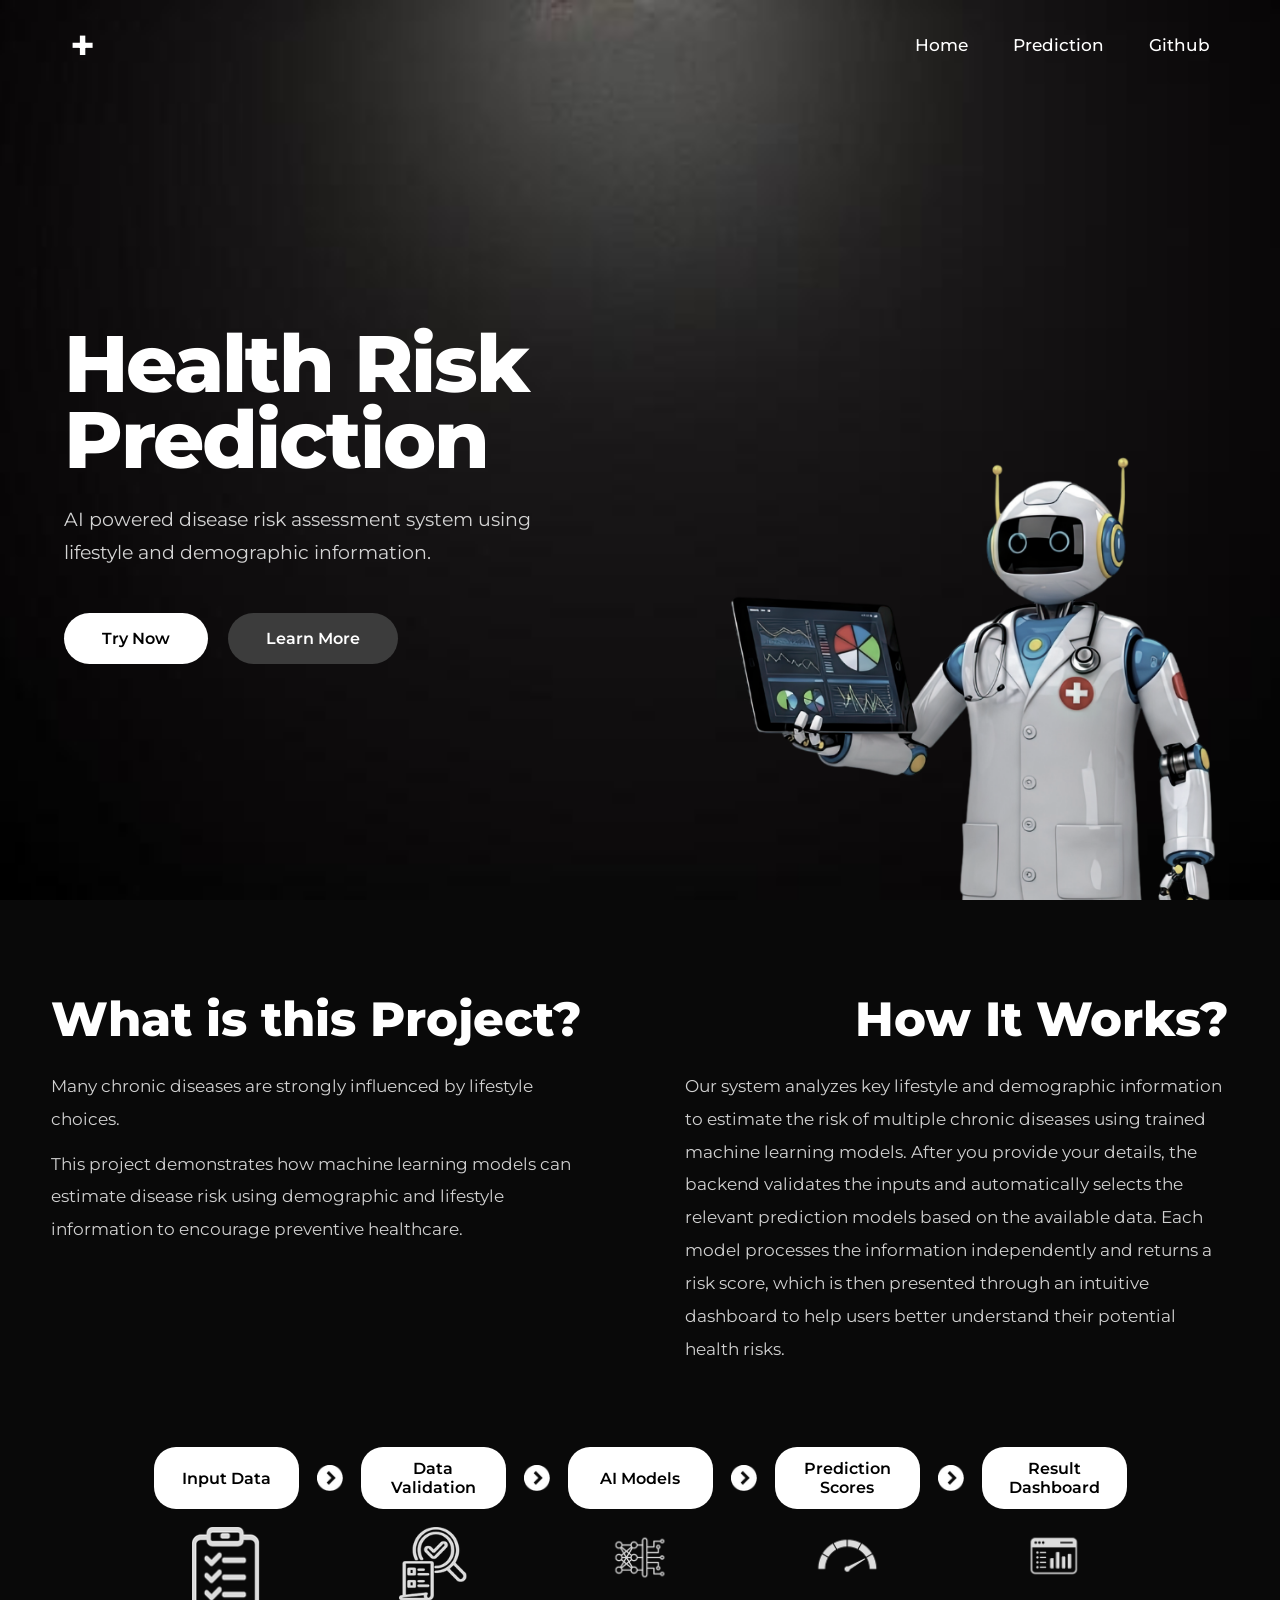
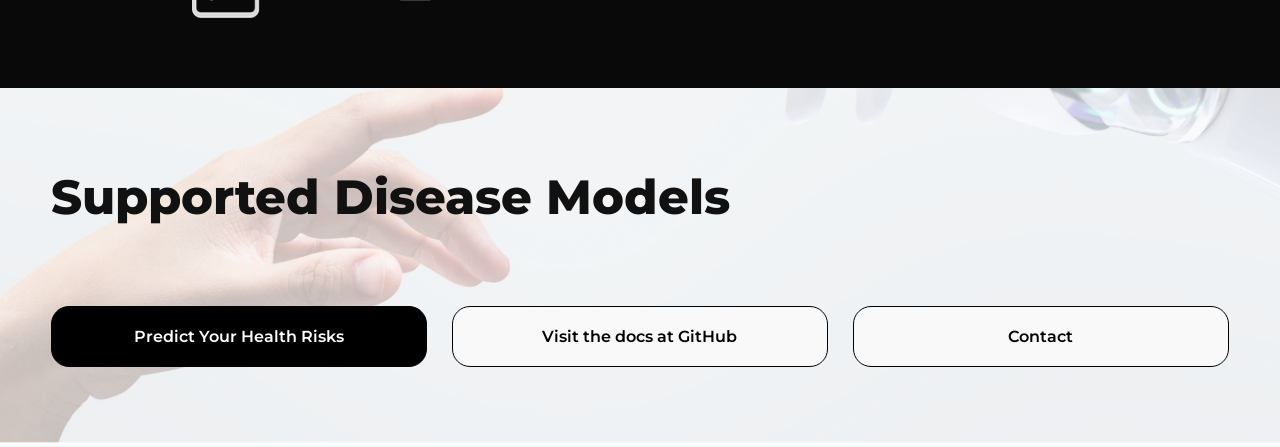
<file: frontend/index.html>
<!DOCTYPE html>
<html lang="en">
<head>
    <meta charset="UTF-8">
    <meta name="viewport" content="width=device-width, initial-scale=1.0">
    <title>Health Risk Prediction</title>

    <link rel="stylesheet" href="homepage/style.css">

    <!-- Google Font -->
    <link href="https://fonts.googleapis.com/css2?family=Poppins:wght@300;400;500;600;700;800&display=swap" rel="stylesheet">
    <link rel="preconnect" href="https://fonts.googleapis.com">
    <link rel="preconnect" href="https://fonts.gstatic.com" crossorigin>

    <link href="https://fonts.googleapis.com/css2?family=Alegreya+Sans:wght@400;500;700;800&family=Montserrat:wght@300;400;500;600;700&display=swap" rel="stylesheet">

</head>
<body>

<section class="hero">

    <!--  NAVBAR  -->

    <nav class="navbar">

        <div class="logo">
            +
        </div>

        <ul class="nav-links">
            <li><a href="#">Home</a></li>
            <li><a href="prediction_page/index.html">Prediction</a></li>
            <li><a href="https://github.com/ayaan0604/health-risk-prediction/" target="_blank">Github</a></li>
        </ul>

    </nav>

    <!-- HERO  -->

    <div class="hero-container">

        <div class="hero-content">

            <h1>Health Risk Prediction</h1>

            <p>
                AI powered disease risk assessment system
                using lifestyle and demographic information.
            </p>

            <div class="hero-buttons">

                <a href="prediction_page/index.html" class="btn btn-primary">
                    Try Now
                </a>

                <a href="javascript:void(0)" class="btn btn-secondary" onclick="scrollToAbout()">
                    Learn More
                </a>

            </div>

        </div>

    </div>

    <!-- Robot -->

    <img src="homepage/assets/robot.png" alt="Robot" class="hero-robot">

</section>

<!--  ABOUT SECTION  -->

<section class="about-section" id = "about">

    <div class="about-container">

        <!-- Top -->

        <div class="about-top">

            <div class="project-info">

                <h2>What is this Project?</h2>

                <p>
                    Many chronic diseases are strongly influenced by lifestyle choices.
                </p>

                <p>
                    This project demonstrates how machine learning models can estimate disease
                    risk using demographic and lifestyle information to encourage preventive
                    healthcare.
                </p>

            </div>

            <div class="works-info">

                <h2>How It Works?</h2>

                <p>
                    Our system analyzes key lifestyle and demographic information to estimate
                    the risk of multiple chronic diseases using trained machine learning
                    models. After you provide your details, the backend validates the inputs
                    and automatically selects the relevant prediction models based on the
                    available data. Each model processes the information independently and
                    returns a risk score, which is then presented through an intuitive
                    dashboard to help users better understand their potential health risks.
                </p>

            </div>

        </div>


        <!-- Workflow -->

        <div class="workflow">

            <div class="step">

                <div class="step-title">
                    Input Data
                </div>

                <img src="homepage/assets/input.png" alt="">
            </div>


            <img class="workflow-arrow" src="homepage/assets/arrow.png" alt="">


            <div class="step">

                <div class="step-title">
                    Data<br>Validation
                </div>

                <img src="homepage/assets/validation.png" alt="">
            </div>


            <img class="workflow-arrow" src="homepage/assets/arrow.png" alt="">


            <div class="step">

                <div class="step-title">
                    AI Models
                </div>

                <img src="homepage/assets/model.png" alt="">
            </div>


            <img class="workflow-arrow" src="homepage/assets/arrow.png" alt="">


            <div class="step">

                <div class="step-title">
                    Prediction<br>Scores
                </div>

                <img src="homepage/assets/score.png" alt="">
            </div>


            <img class="workflow-arrow" src="homepage/assets/arrow.png" alt="">


            <div class="step">

                <div class="step-title">
                    Result<br>Dashboard
                </div>

                <img src="homepage/assets/result.png" alt="">
            </div>

        </div>

    </div>

</section>

<section class="disease-section">

    <div class="disease-container">

        <h2>Supported Disease Models</h2>

        <div id="diseaseCards"></div>

    </div>

    <div class="bottom-buttons">

        <a href="prediction_page/index.html" class="bottom-btn" id = "predict">
            Predict Your Health Risks
        </a>

        <a href="https://github.com/ayaan0604/health-risk-prediction/" target="_blank" class="bottom-btn">
            Visit the docs at GitHub
        </a>

        <a href="mailto:ansariayaan0604@gmail.com" class="bottom-btn" id = 'mail'>
            Contact
        </a>

    </div>

</section>

<script src = "homepage/script.js"></script>
</body>
</html>
</file>
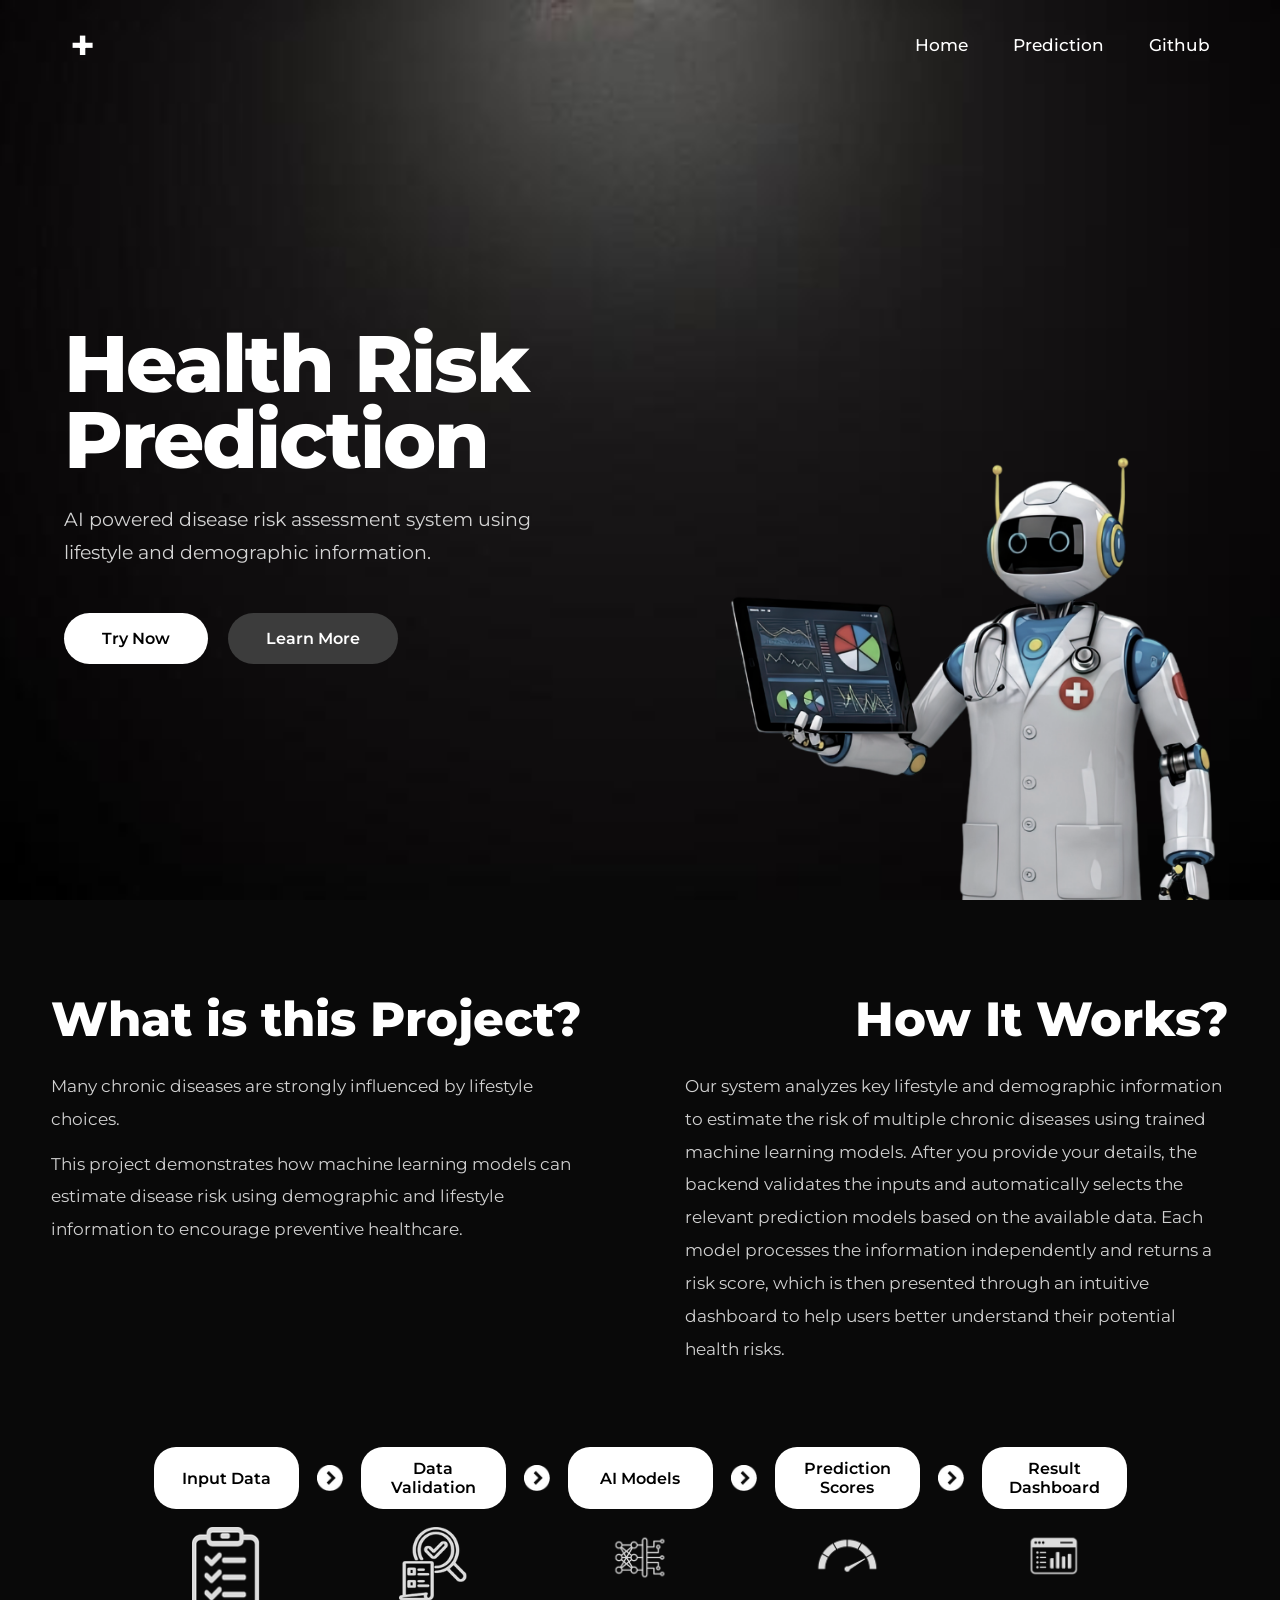
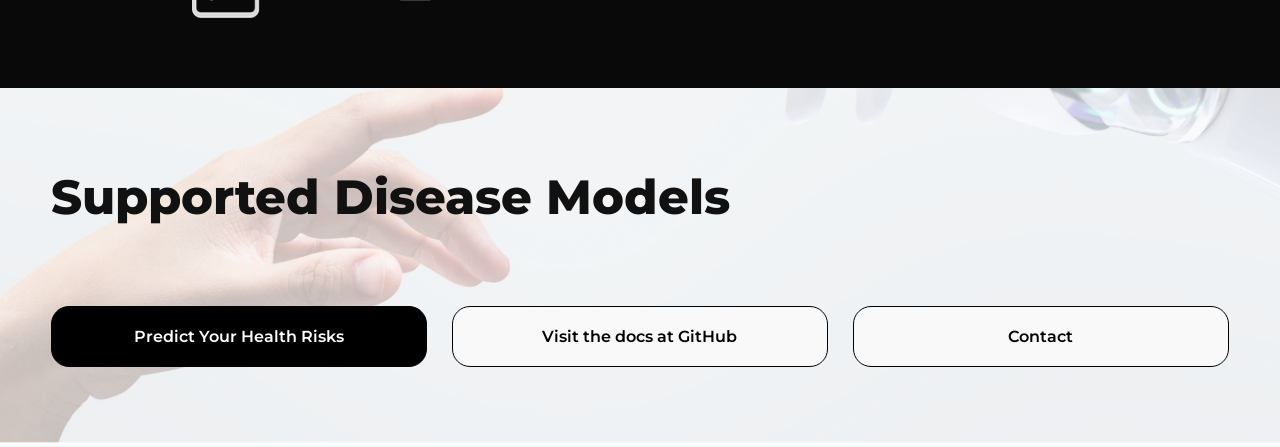
<file: frontend/homepage/index.html>
<!DOCTYPE html>
<html lang="en">
<head>
    <meta charset="UTF-8">
    <meta name="viewport" content="width=device-width, initial-scale=1.0">
    <title>Health Risk Prediction</title>

    <link rel="stylesheet" href="style.css">

    <!-- Google Font -->
    <link href="https://fonts.googleapis.com/css2?family=Poppins:wght@300;400;500;600;700;800&display=swap" rel="stylesheet">
    <link rel="preconnect" href="https://fonts.googleapis.com">
    <link rel="preconnect" href="https://fonts.gstatic.com" crossorigin>

    <link href="https://fonts.googleapis.com/css2?family=Alegreya+Sans:wght@400;500;700;800&family=Montserrat:wght@300;400;500;600;700&display=swap" rel="stylesheet">

</head>
<body>

<section class="hero">

    <!--  NAVBAR  -->

    <nav class="navbar">

        <div class="logo">
            +
        </div>

        <ul class="nav-links">
            <li><a href="#">Home</a></li>
            <li><a href="../prediction_page/index.html">Prediction</a></li>
            <li><a href="https://github.com/ayaan0604/health-risk-prediction/" target="_blank">Github</a></li>
        </ul>

    </nav>

    <!-- HERO  -->

    <div class="hero-container">

        <div class="hero-content">

            <h1>Health Risk Prediction</h1>

            <p>
                AI powered disease risk assessment system
                using lifestyle and demographic information.
            </p>

            <div class="hero-buttons">

                <a href="../prediction_page/index.html" class="btn btn-primary">
                    Try Now
                </a>

                <a href="javascript:void(0)" class="btn btn-secondary" onclick="scrollToAbout()">
                    Learn More
                </a>

            </div>

        </div>

    </div>

    <!-- Robot -->

    <img src="assets/robot.png" alt="Robot" class="hero-robot">

</section>

<!--  ABOUT SECTION  -->

<section class="about-section" id = "about">

    <div class="about-container">

        <!-- Top -->

        <div class="about-top">

            <div class="project-info">

                <h2>What is this Project?</h2>

                <p>
                    Many chronic diseases are strongly influenced by lifestyle choices.
                </p>

                <p>
                    This project demonstrates how machine learning models can estimate disease
                    risk using demographic and lifestyle information to encourage preventive
                    healthcare.
                </p>

            </div>

            <div class="works-info">

                <h2>How It Works?</h2>

                <p>
                    Our system analyzes key lifestyle and demographic information to estimate
                    the risk of multiple chronic diseases using trained machine learning
                    models. After you provide your details, the backend validates the inputs
                    and automatically selects the relevant prediction models based on the
                    available data. Each model processes the information independently and
                    returns a risk score, which is then presented through an intuitive
                    dashboard to help users better understand their potential health risks.
                </p>

            </div>

        </div>


        <!-- Workflow -->

        <div class="workflow">

            <div class="step">

                <div class="step-title">
                    Input Data
                </div>

                <img src="assets/input.png" alt="">
            </div>


            <img class="workflow-arrow" src="assets/arrow.png" alt="">


            <div class="step">

                <div class="step-title">
                    Data<br>Validation
                </div>

                <img src="assets/validation.png" alt="">
            </div>


            <img class="workflow-arrow" src="assets/arrow.png" alt="">


            <div class="step">

                <div class="step-title">
                    AI Models
                </div>

                <img src="assets/model.png" alt="">
            </div>


            <img class="workflow-arrow" src="assets/arrow.png" alt="">


            <div class="step">

                <div class="step-title">
                    Prediction<br>Scores
                </div>

                <img src="assets/score.png" alt="">
            </div>


            <img class="workflow-arrow" src="assets/arrow.png" alt="">


            <div class="step">

                <div class="step-title">
                    Result<br>Dashboard
                </div>

                <img src="assets/result.png" alt="">
            </div>

        </div>

    </div>

</section>

<section class="disease-section">

    <div class="disease-container">

        <h2>Supported Disease Models</h2>

        <div id="diseaseCards"></div>

    </div>

    <div class="bottom-buttons">

        <a href="../prediction_page/index.html" class="bottom-btn" id = "predict">
            Predict Your Health Risks
        </a>

        <a href="https://github.com/ayaan0604/health-risk-prediction/" target="_blank" class="bottom-btn">
            Visit the docs at GitHub
        </a>

        <a href="mailto:ansariayaan0604@gmail.com" class="bottom-btn" id = 'mail'>
            Contact
        </a>

    </div>

</section>

<script src = "script.js"></script>
</body>
</html>
</file>
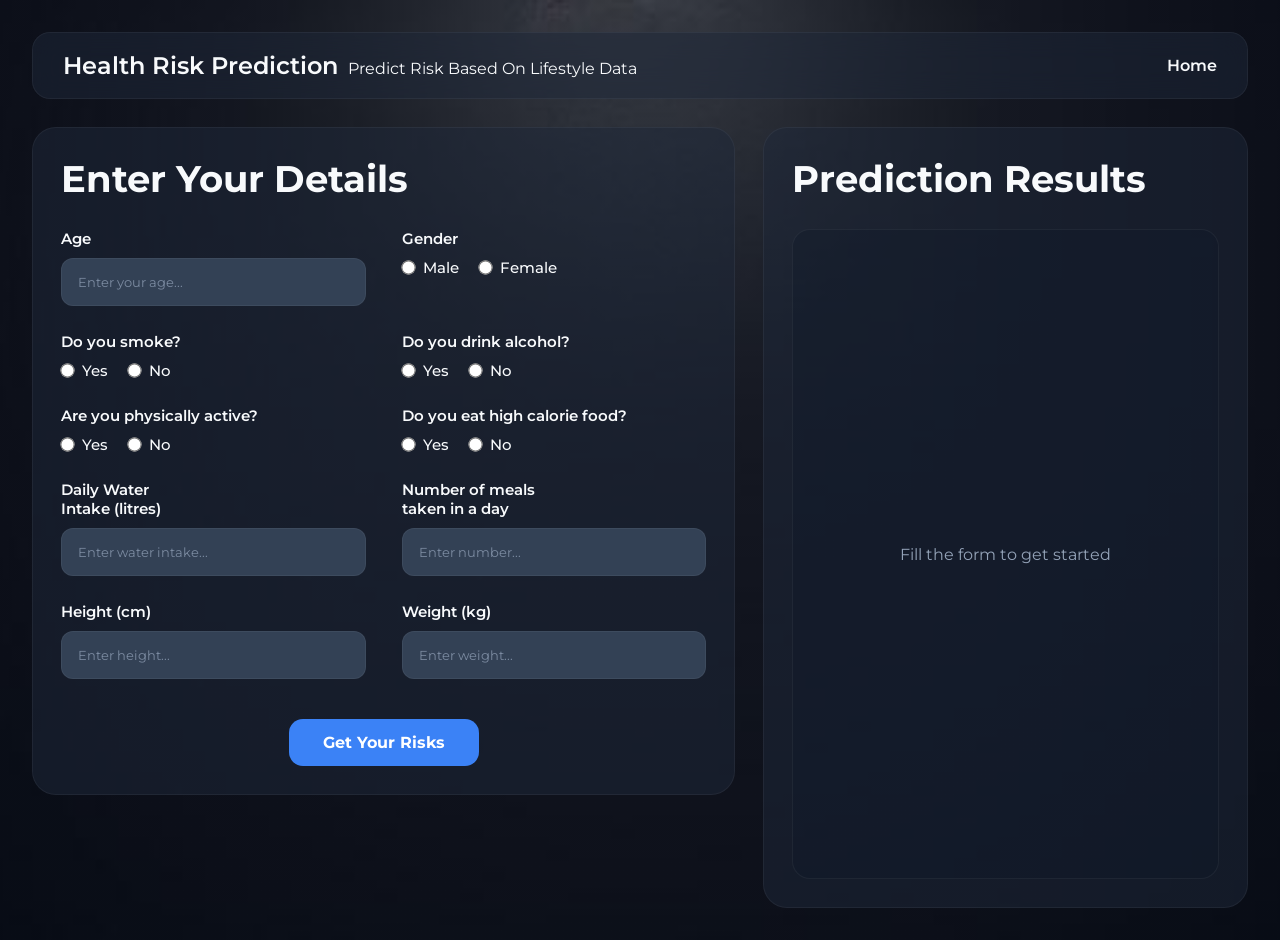
<file: frontend/prediction_page/index.html>
<!DOCTYPE html>
<html lang="en">
<head>
    <meta charset="UTF-8">
    <meta name="viewport" content="width=device-width, initial-scale=1.0">
    <title>Health Risk Prediction</title>

    <link rel="preconnect" href="https://fonts.googleapis.com">
    <link rel="preconnect" href="https://fonts.gstatic.com" crossorigin>
    <link href="https://fonts.googleapis.com/css2?family=Montserrat:wght@300;400;500;600;700;800&display=swap" rel="stylesheet">

    <link rel="stylesheet" href="prediction.css">
</head>
<body>

    <!-- NAVBAR -->
    <nav class="navbar">
        <div class = title>
             <a class = "name" href="#">Health Risk Prediction</a>
             <p class = "tag"> Predict Risk Based On Lifestyle Data</p>
        </div>
       
        <a href="../index.html">Home</a>
    </nav>

    <div class="main-container">

        <!-- LEFT PANEL -->
        <section class="panel">

            <h1 class="panel-title">Enter Your Details</h1>

            <div class="form-inner">

                <form id="input-form">

                    <div class="form-grid">

                        <!-- Age -->
                        <div class="form-group">
                            <label for="age">Age</label>
                            <input
                                class="text-input"
                                id="age"
                                name="age"
                                type="number"
                                placeholder="Enter your age..."
                                required
                            >
                        </div>

                        <!-- Gender -->
                        <div class="form-group">
                            <label>Gender</label>

                            <div class="radio-group">
                                <label>
                                    <input type="radio" name="gender" value="male" required>
                                    Male
                                </label>

                                <label>
                                    <input type="radio" name="gender" value="female" required>
                                    Female
                                </label>
                            </div>
                        </div>

                        <!-- Smoke -->
                        <div class="form-group">
                            <label>Do you smoke?</label>

                            <div class="radio-group">
                                <label>
                                    <input type="radio" name="smoke" value="true" required>
                                    Yes
                                </label>

                                <label>
                                    <input type="radio" name="smoke" value="false" required>
                                    No
                                </label>
                            </div>
                        </div>

                        <!-- Alcohol -->
                        <div class="form-group">
                            <label>Do you drink alcohol?</label>

                            <div class="radio-group">
                                <label>
                                    <input type="radio" name="alco" value="true" required>
                                    Yes
                                </label>

                                <label>
                                    <input type="radio" name="alco" value="false" required>
                                    No
                                </label>
                            </div>
                        </div>

                        <!-- Activity -->
                        <div class="form-group">
                            <label>Are you physically active?</label>

                            <div class="radio-group">
                                <label>
                                    <input type="radio" name="active" value="true" required>
                                    Yes
                                </label>

                                <label>
                                    <input type="radio" name="active" value="false" required>
                                    No
                                </label>
                            </div>
                        </div>

                        <!-- Food -->
                        <div class="form-group">
                            <label>Do you eat high calorie food?</label>

                            <div class="radio-group">
                                <label>
                                    <input type="radio" name="caloric_food" value="true" required>
                                    Yes
                                </label>

                                <label>
                                    <input type="radio" name="caloric_food" value="false" required>
                                    No
                                </label>
                            </div>
                        </div>

                        <!-- Water -->
                        <div class="form-group">
                            <label>
                                Daily Water<br>
                                Intake (litres)
                            </label>

                            <input
                                class="text-input"
                                id="water_intake"
                                name="water_intake"
                                type="number"
                                placeholder="Enter water intake..."
                                required
                            >
                        </div>

                        <!-- Meals -->
                        <div class="form-group">
                            <label>
                                Number of meals<br>
                                taken in a day
                            </label>

                            <input
                                class="text-input"
                                id="meals"
                                name="meals"
                                type="number"
                                placeholder="Enter number..."
                                required
                            >
                        </div>

                        <!-- Height -->
                        <div class="form-group">
                            <label for="height_cm">Height (cm)</label>

                            <input
                                class="text-input"
                                id="height_cm"
                                name="height_cm"
                                type="number"
                                placeholder="Enter height..."
                                required
                            >
                        </div>

                        <!-- Weight -->
                        <div class="form-group">
                            <label for="weight">Weight (kg)</label>

                            <input
                                class="text-input"
                                id="weight"
                                name="weight"
                                type="number"
                                placeholder="Enter weight..."
                                required
                            >
                        </div>

                    </div>

                    <div class="submit-wrapper">
                        <button type="submit" class="submit-btn">
                            Get Your Risks
                        </button>
                    </div>

                </form>

            </div>

        </section>

        <!-- RIGHT PANEL -->
        <section class="panel">

            <h1 class="panel-title">Prediction Results</h1>

            <div class="result-inner">

                <div id="result">
                    <div id = "default-text" class="placeholder-text">
                        Fill the form to get started
                    </div>
                </div>

            </div>

        </section>

    </div>

    <script src="prediction.js"></script>

</body>
</html>
</file>
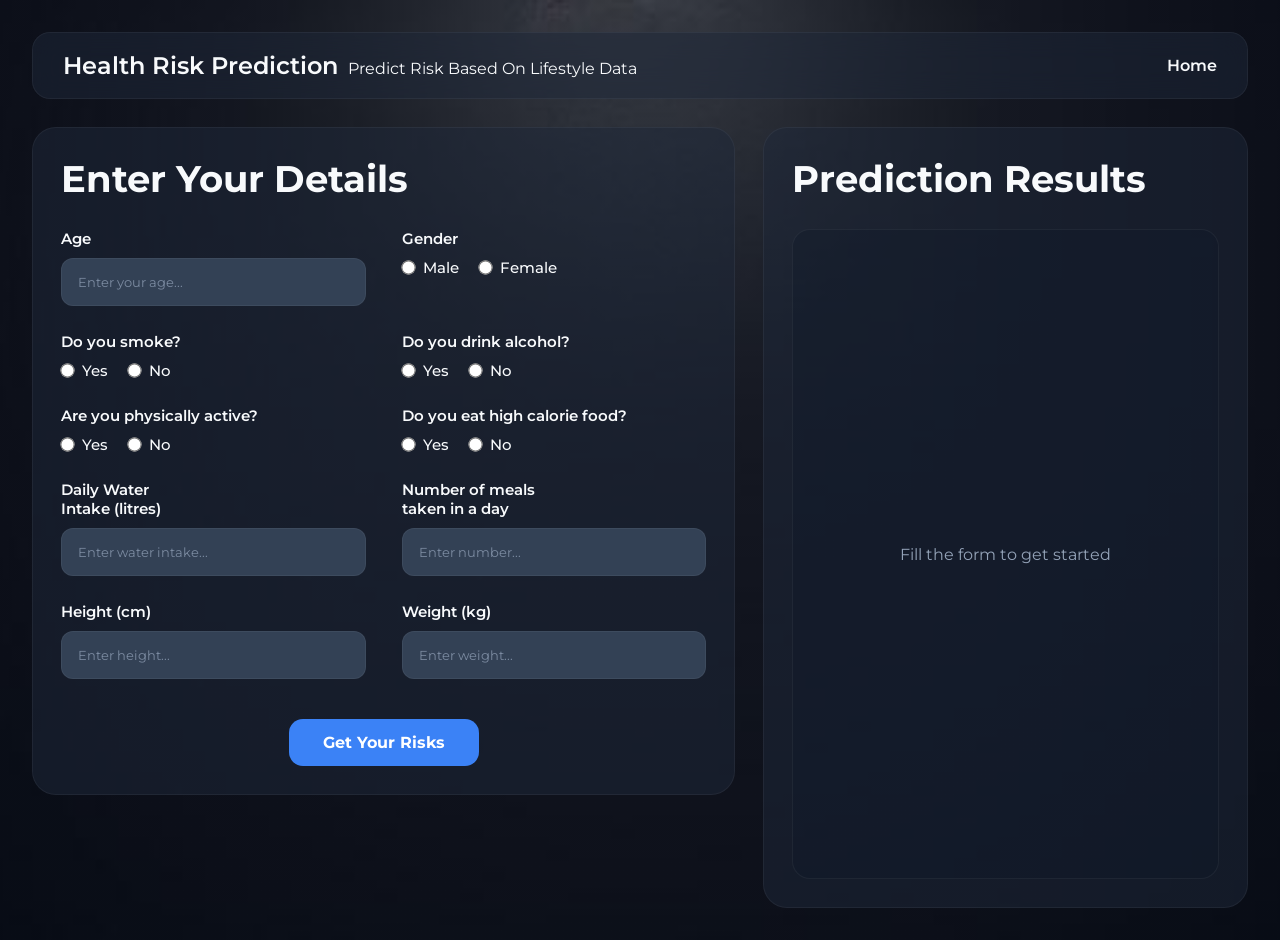
<file: frontend/prediction_page/prediction.html>
<!DOCTYPE html>
<html lang="en">
<head>
    <meta charset="UTF-8">
    <meta name="viewport" content="width=device-width, initial-scale=1.0">
    <title>Health Risk Prediction</title>

    <link rel="preconnect" href="https://fonts.googleapis.com">
    <link rel="preconnect" href="https://fonts.gstatic.com" crossorigin>
    <link href="https://fonts.googleapis.com/css2?family=Montserrat:wght@300;400;500;600;700;800&display=swap" rel="stylesheet">

    <link rel="stylesheet" href="prediction.css">
</head>
<body>

    <!-- NAVBAR -->
    <nav class="navbar">
        <div class = title>
             <a class = "name" href="/">Health Risk Prediction</a>
             <p class = "tag"> Predict Risk Based On Lifestyle Data</p>
        </div>
       
        <a href="/">Home</a>
    </nav>

    <div class="main-container">

        <!-- LEFT PANEL -->
        <section class="panel">

            <h1 class="panel-title">Enter Your Details</h1>

            <div class="form-inner">

                <form id="input-form">

                    <div class="form-grid">

                        <!-- Age -->
                        <div class="form-group">
                            <label for="age">Age</label>
                            <input
                                class="text-input"
                                id="age"
                                name="age"
                                type="number"
                                placeholder="Enter your age..."
                                required
                            >
                        </div>

                        <!-- Gender -->
                        <div class="form-group">
                            <label>Gender</label>

                            <div class="radio-group">
                                <label>
                                    <input type="radio" name="gender" value="male" required>
                                    Male
                                </label>

                                <label>
                                    <input type="radio" name="gender" value="female" required>
                                    Female
                                </label>
                            </div>
                        </div>

                        <!-- Smoke -->
                        <div class="form-group">
                            <label>Do you smoke?</label>

                            <div class="radio-group">
                                <label>
                                    <input type="radio" name="smoke" value="true" required>
                                    Yes
                                </label>

                                <label>
                                    <input type="radio" name="smoke" value="false" required>
                                    No
                                </label>
                            </div>
                        </div>

                        <!-- Alcohol -->
                        <div class="form-group">
                            <label>Do you drink alcohol?</label>

                            <div class="radio-group">
                                <label>
                                    <input type="radio" name="alco" value="true" required>
                                    Yes
                                </label>

                                <label>
                                    <input type="radio" name="alco" value="false" required>
                                    No
                                </label>
                            </div>
                        </div>

                        <!-- Activity -->
                        <div class="form-group">
                            <label>Are you physically active?</label>

                            <div class="radio-group">
                                <label>
                                    <input type="radio" name="active" value="true" required>
                                    Yes
                                </label>

                                <label>
                                    <input type="radio" name="active" value="false" required>
                                    No
                                </label>
                            </div>
                        </div>

                        <!-- Food -->
                        <div class="form-group">
                            <label>Do you eat high calorie food?</label>

                            <div class="radio-group">
                                <label>
                                    <input type="radio" name="caloric_food" value="true" required>
                                    Yes
                                </label>

                                <label>
                                    <input type="radio" name="caloric_food" value="false" required>
                                    No
                                </label>
                            </div>
                        </div>

                        <!-- Water -->
                        <div class="form-group">
                            <label>
                                Daily Water<br>
                                Intake (litres)
                            </label>

                            <input
                                class="text-input"
                                id="water_intake"
                                name="water_intake"
                                type="number"
                                placeholder="Enter water intake..."
                                required
                            >
                        </div>

                        <!-- Meals -->
                        <div class="form-group">
                            <label>
                                Number of meals<br>
                                taken in a day
                            </label>

                            <input
                                class="text-input"
                                id="meals"
                                name="meals"
                                type="number"
                                placeholder="Enter number..."
                                required
                            >
                        </div>

                        <!-- Height -->
                        <div class="form-group">
                            <label for="height_cm">Height (cm)</label>

                            <input
                                class="text-input"
                                id="height_cm"
                                name="height_cm"
                                type="number"
                                placeholder="Enter height..."
                                required
                            >
                        </div>

                        <!-- Weight -->
                        <div class="form-group">
                            <label for="weight">Weight (kg)</label>

                            <input
                                class="text-input"
                                id="weight"
                                name="weight"
                                type="number"
                                placeholder="Enter weight..."
                                required
                            >
                        </div>

                    </div>

                    <div class="submit-wrapper">
                        <button type="submit" class="submit-btn">
                            Get Your Risks
                        </button>
                    </div>

                </form>

            </div>

        </section>

        <!-- RIGHT PANEL -->
        <section class="panel">

            <h1 class="panel-title">Prediction Results</h1>

            <div class="result-inner">

                <div id="result">
                    <div id = "default-text" class="placeholder-text">
                        Fill the form to get started
                    </div>
                </div>

            </div>

        </section>

    </div>

    <script src="prediction.js"></script>

</body>
</html>
</file>
<file: frontend/homepage/style.css>
*{
    margin:0;
    padding:0;
    box-sizing:border-box;
}

html{
    scroll-behavior:smooth;
}

body{

    font-family:"Montserrat",sans-serif;

    background:#080808;

    color:white;

    overflow-x:hidden;

}


/*  HERO  */

.hero{

    position:relative;

    min-height:100vh;

    overflow:hidden;

    
    background-image:url("assets/darkBg.png");
    background-size:cover;
    background-position:center;
    background-repeat:no-repeat;
    

}


/*  NAVBAR  */

.navbar{

    width:100%;

    height:90px;

    display:flex;

    justify-content:space-between;

    align-items:center;

    padding:0 70px;

    position:relative;

    z-index:100;

}


.logo{

    font-size:42px;

    font-weight:700;

    cursor:pointer;

}


.nav-links{

    display:flex;

    list-style:none;

    gap:45px;

}


.nav-links a{

    color:white;

    text-decoration:none;

    font-size:17px;

    font-weight:500;

    transition:.3s;

}


.nav-links a:hover{

    opacity:.7;

}


/*  hero content */

.hero-container{

    width:min(90%,1400px);

    margin:auto;

    min-height:calc(100vh - 90px);

    display:flex;

    align-items:center;

}


.hero-content{

    width:55%;

    position:relative;

    z-index:5;

}


.hero-content h1{

    font-family:"Montserrat",sans-serif;

    font-size:5rem;

    font-weight:800;

    line-height:.95;

    letter-spacing:-2px;

    margin-bottom:25px;

}


.hero-content p{

    max-width:520px;

    color:#d4d4d4;

    font-size:1.2rem;

    line-height:1.7;

}


.hero-buttons{

    display:flex;

    gap:20px;

    margin-top:45px;

}


/*  buttons  */

.btn{

    padding:16px 38px;

    border-radius:50px;

    text-decoration:none;

    font-weight:600;

    transition:.3s;

}


.btn-primary{

    background:white;

    color:black;

}


.btn-secondary{

    background:#3c3c3c;

    color:white;

}


.btn:hover{

    transform:translateY(-5px);

}


/*  robot */

.hero-robot{

    position:absolute;

    right:5%;

    bottom:0;

    width:38vw;

    max-width:600px;

    min-width:330px;

    z-index:2;

    pointer-events:none;

    user-select:none;

}


/*  tab */

@media(max-width:992px){

    .navbar{

        padding:0 40px;

    }

    .hero-content{

        width:65%;

    }

    .hero-content h1{

        font-size:4.2rem;

    }

    .hero-robot{

        width:42vw;

        right:-5%;

    }

}


/*  phone  */

@media(max-width:768px){

    .navbar{

        padding:25px;

        flex-direction:column;

        gap:20px;

        height:auto;

    }

    .nav-links{

        gap:25px;

    }

    .hero-container{

        justify-content:center;

        text-align:center;

        padding-top:40px;

    }

    .hero-content{

        width:100%;

    }

    .hero-content h1{

        font-size:3.3rem;

    }

    .hero-content p{

        margin:auto;

        font-size:1rem;

    }

    .hero-buttons{

        justify-content:center;

        flex-wrap:wrap;

    }

    .hero-robot{

        width:72vw;

        min-width:250px;

        left:50%;

        transform:translateX(-50%);

        right:auto;

        bottom:0;

        opacity:.95;

    }

}


/*  about */

.about-section{

    background:#090909;

    padding:90px 0 70px;

}

.about-container{

    width:min(92%,1300px);

    margin:auto;

}

/*  top  */

.about-top{

    display:grid;

    grid-template-columns:1fr 1fr;

    gap:90px;

    align-items:start;

}

.project-info h2,
.works-info h2{

    font-family:"Montserrat",sans-serif;

    font-size:3rem;

    font-weight:800;

    margin-bottom:22px;

}

.works-info h2{

    text-align:right;

}

.project-info p,
.works-info p{

    font-size:1.08rem;

    color:#d1d1d1;

    line-height:1.9;

    margin-bottom:12px;

}

/*  workflow  */

.workflow{

    margin-top:70px;

    display:flex;

    justify-content:center;

    align-items:flex-start;

    gap:18px;

    flex-wrap:nowrap;

}

.step{

    display:flex;

    flex-direction:column;

    align-items:center;

}

.step-title{

    background:white;

    color:black;

    border-radius:22px;

    width:145px;

    height:62px;

    display:flex;

    justify-content:center;

    align-items:center;

    text-align:center;

    font-weight:600;

    font-size:1rem;

    line-height:1.2;

}

.step img{

    width:68px;

    margin-top:18px;

}

.workflow-arrow{

    width:26px;

    margin-top:18px;

}

/* ==========================================
            TABLET
========================================== */

@media (max-width:992px){

.about-top{

    grid-template-columns:1fr;

    gap:45px;

}

.works-info h2{

    text-align:left;

}

.workflow{

    flex-wrap:wrap;

    row-gap:35px;

}

.workflow-arrow{

    display:none;

}

}

/*  phone  */

@media (max-width:768px){

.about-section{

    padding:70px 0 50px;

}

.project-info h2,
.works-info h2{

    font-size:2.3rem;

    text-align:center;

}

.project-info p,
.works-info p{

    text-align:center;

    font-size:1rem;

}

.workflow{

    display:grid;

    grid-template-columns:repeat(2,1fr);

    gap:30px 20px;

    justify-items:center;

}

.step-title{

    width:135px;

    height:58px;

    font-size:.95rem;

}

.step img{

    width:60px;

}

}



@media (max-width:480px){

.workflow{

    grid-template-columns:1fr;

}

}



/*  disease section  */

.disease-section{

   background-color:#f0f3f5;

    background-image:url("assets/infoBg.png");

    background-repeat:no-repeat;

    background-position:center bottom;

    background-size:cover;

    padding:80px 0;

    position:relative;

    overflow:hidden;


}

.disease-container{

    width:min(92%,1300px);

    margin:auto;

}

.disease-container h2{

    font-family:"Montserrat",sans-serif;

    font-size:3rem;

    font-weight:800;

    color:#111;

    margin-bottom:35px;

}


/* Accordion */

.disease-card{

    background:#0c0c0c;

    color:white;

    border-radius:18px;

    margin-bottom:14px;

    overflow:hidden;

    cursor:pointer;

    transition:.3s;

}

.disease-header{

    display:flex;

    justify-content:space-between;

    align-items:center;

    padding:16px 22px;

    font-weight:700;

    font-size:1.1rem;

}

.disease-body{

    max-height:0;

    overflow:hidden;

    transition:max-height .35s ease;

}

.disease-body p{

    padding:0 22px 18px;

    color:#d8d8d8;

    line-height:1.7;

}


/* Open Card */

.disease-card.active .disease-body{

    max-height:250px;

}


/* Bottom Buttons */

.bottom-buttons{

    width:min(92%,1300px);

    margin:80px auto 0;

    display:flex;

    justify-content:space-between;

    gap:25px;

    flex-wrap:wrap;

}

.bottom-btn{

    flex:1;

    min-width:240px;

    background:#f9f9f9;

    border: 0.5px solid black;

    color:rgb(0, 0, 0);

    text-decoration:none;

    padding:20px;

    text-align:center;

    border-radius:18px;

    font-weight:600;

    transition:.3s;

}

.bottom-btn#predict{
    background: rgb(0, 0, 0);
    color: rgb(255, 255, 255);
    border: 0.5px solid black
}

.bottom-btn:hover{

    transform:translateY(-4px);

}


/* Responsive */

@media(max-width:768px){

.bottom-buttons{

    flex-direction:column;

}

.bottom-btn{

    width:100%;

}

.disease-container h2{

    font-size:2.3rem;

}

}
</file>
<file: frontend/prediction_page/prediction.css>
:root{
    --bg:#0F172A;
    --surface:#1E293B;
    --surface-2:#334155;
    --border:rgba(255,255,255,0.05);

    --primary:#3B82F6;
    --primary-hover:#2563EB;

    --success:#22C55E;
    --warning:#F59E0B;
    --danger:#EF4444;

    --text:#F8FAFC;
    --muted:#94A3B8;
}

*{
    margin:0;
    padding:0;
    box-sizing:border-box;
    font-family:'Montserrat',sans-serif;
}

body{
    min-height:100vh;

    background:
        linear-gradient(
           rgba(15,23,42,.5),
            rgba(15,23,42,.5)
        ),
        url("assets/predictionBg.png");

    background-size:cover;
    background-position:center;

    color:var(--text);

    padding:32px;
}

/* ================= NAVBAR ================= */

.navbar{
    display:flex;
    justify-content:space-between;
    align-items:center;

    padding:18px 30px;

    background:rgba(30,41,59,.5);

    border:1px solid var(--border);

    border-radius:18px;

    backdrop-filter:blur(14px);
}

.navbar .title {
    display: flex;
    justify-content: flex-end;
    align-items: baseline;
}

.navbar .title a{
    font-size: x-large;
    padding-right: 10px;
}

.navbar a{
    color:var(--text);
    text-decoration:none;
    font-weight:600;
    transition:.25s;
}


.navbar a:hover{
    color:var(--primary);
}

/* ================= LAYOUT ================= */

.main-container{

    margin-top:28px;

    display:grid;
    grid-template-columns:1.45fr 1fr;

    gap:28px;

    align-items:start;
}

.panel{

    background:rgba(30,41,59,.5);

    border:1px solid var(--border);

    border-radius:24px;

    padding:28px;
}

.panel-title{

    font-size:2.3rem;

    font-weight:700;

    margin-bottom:28px;
}

/* ================= FORM ================= */

.form-inner{

    background:transparent;

    padding:0;
}

.form-grid{

    display:grid;

    grid-template-columns:1fr 1fr;

    gap:26px 36px;
}

.form-group{

    display:flex;

    flex-direction:column;

    gap:10px;
}

.form-group label{

    font-size:.95rem;

    color:bed1ea;

    font-weight:600;
}

/* Inputs */

.text-input{

    width:100%;

    height:48px;

    border-radius:12px;

    border:1px solid var(--border);

    background:var(--surface-2);

    color:var(--text);

    padding:0 16px;

    outline:none;

    transition:.25s;
}

.text-input::placeholder{

    color:#7c8ba1;
}

.text-input:focus{

    border-color:var(--primary);

    box-shadow:0 0 0 3px rgba(59,130,246,.2);
}

/* Radios */

.radio-group{

    display:flex;

    gap:20px;

    flex-wrap:wrap;
}

.radio-group label{

    color:var(--text);

    font-weight:500;

    display:flex;

    gap:8px;

    align-items:center;

    cursor:pointer;
}

input[type="radio"]{

    accent-color:var(--primary);

    transform:scale(1.1);
}

/* Button */

.submit-wrapper{

    display:flex;

    justify-content:center;

    margin-top:40px;
}

.submit-btn{

    border:none;

    cursor:pointer;

    padding:14px 34px;

    border-radius:14px;

    background:var(--primary);

    color:white;

    font-size:1rem;

    font-weight:700;

    transition:.25s;
}

.submit-btn:hover{

    background:var(--primary-hover);

    transform:translateY(-2px);
}

/* ================= RESULTS ================= */

.result-inner{

    min-height:650px;

    border:1px solid var(--border);

    border-radius:18px;

    background:rgba(15,23,42,.3);

    padding:22px;

    display:flex;

    justify-content:center;

    align-items:center;
}

#result{

    width:100%;

    display:flex;

    flex-direction:column;

    gap:18px;
}

.placeholder-text{

    color:var(--muted);

    text-align:center;

    font-size:1rem;
}

/* ================= RESULT CARD ================= */

.risk-card{

    width:100%;

    background:var(--surface);

    border:1px solid var(--border);

    border-radius:18px;

    overflow:hidden;
}

.risk-card-header{

    display:flex;

    justify-content:space-between;

    align-items:center;

    padding:14px 18px;

    background:rgba(255,255,255,.04);

    border-bottom:1px solid var(--border);
}

.risk-title{

    color:var(--text);

    font-size:1rem;

    font-weight:600;
}

.risk-dot{

    width:10px;

    height:10px;

    border-radius:50%;
}

.risk-card-body{

    display:flex;

    align-items:center;

    gap:18px;

    padding:22px 18px;
}

.progress-container{

    flex:1;

    height:10px;

    background:#273549;

    border-radius:20px;

    overflow:hidden;
}

.progress-bar{

    height:100%;

    width:0;

    border-radius:20px;

    transition:width .5s ease;
}

.risk-percent{

    font-size:1.7rem;

    color:white;

    font-weight:700;

    min-width:72px;

    text-align:right;
}

/* Risk Colors */

.risk-low{

    background:var(--success);
}

.risk-moderate{

    background:var(--warning);
}

.risk-high{

    background:var(--danger);
}

/* ================= SCROLLBAR ================= */

::-webkit-scrollbar{

    width:8px;
}

::-webkit-scrollbar-thumb{

    background:var(--surface-2);

    border-radius:10px;
}

/* ================= RESPONSIVE ================= */

@media(max-width:1000px){

    body{

        padding:20px;
    }

    .main-container{

        grid-template-columns:1fr;
    }

    .form-grid{

        grid-template-columns:1fr;
    }

    .panel-title{

        font-size:2rem;
    }

}
</file>
